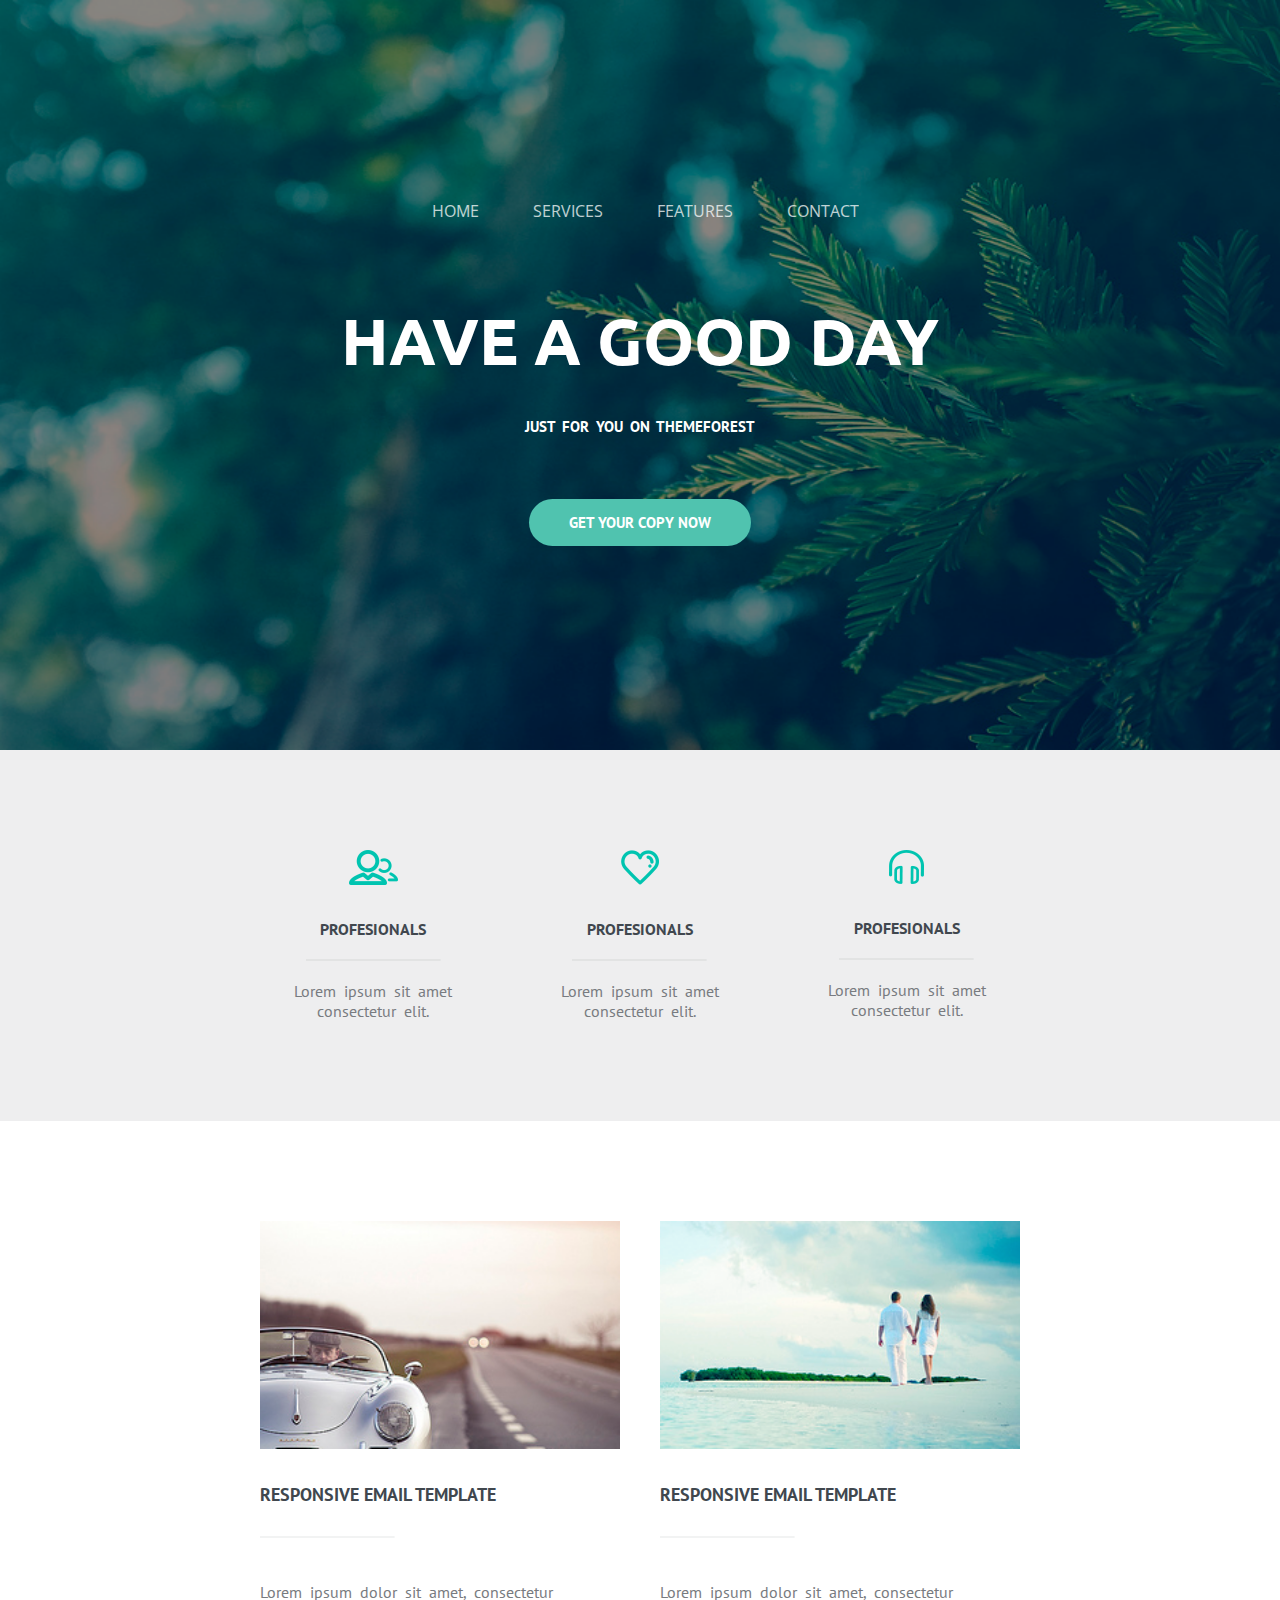
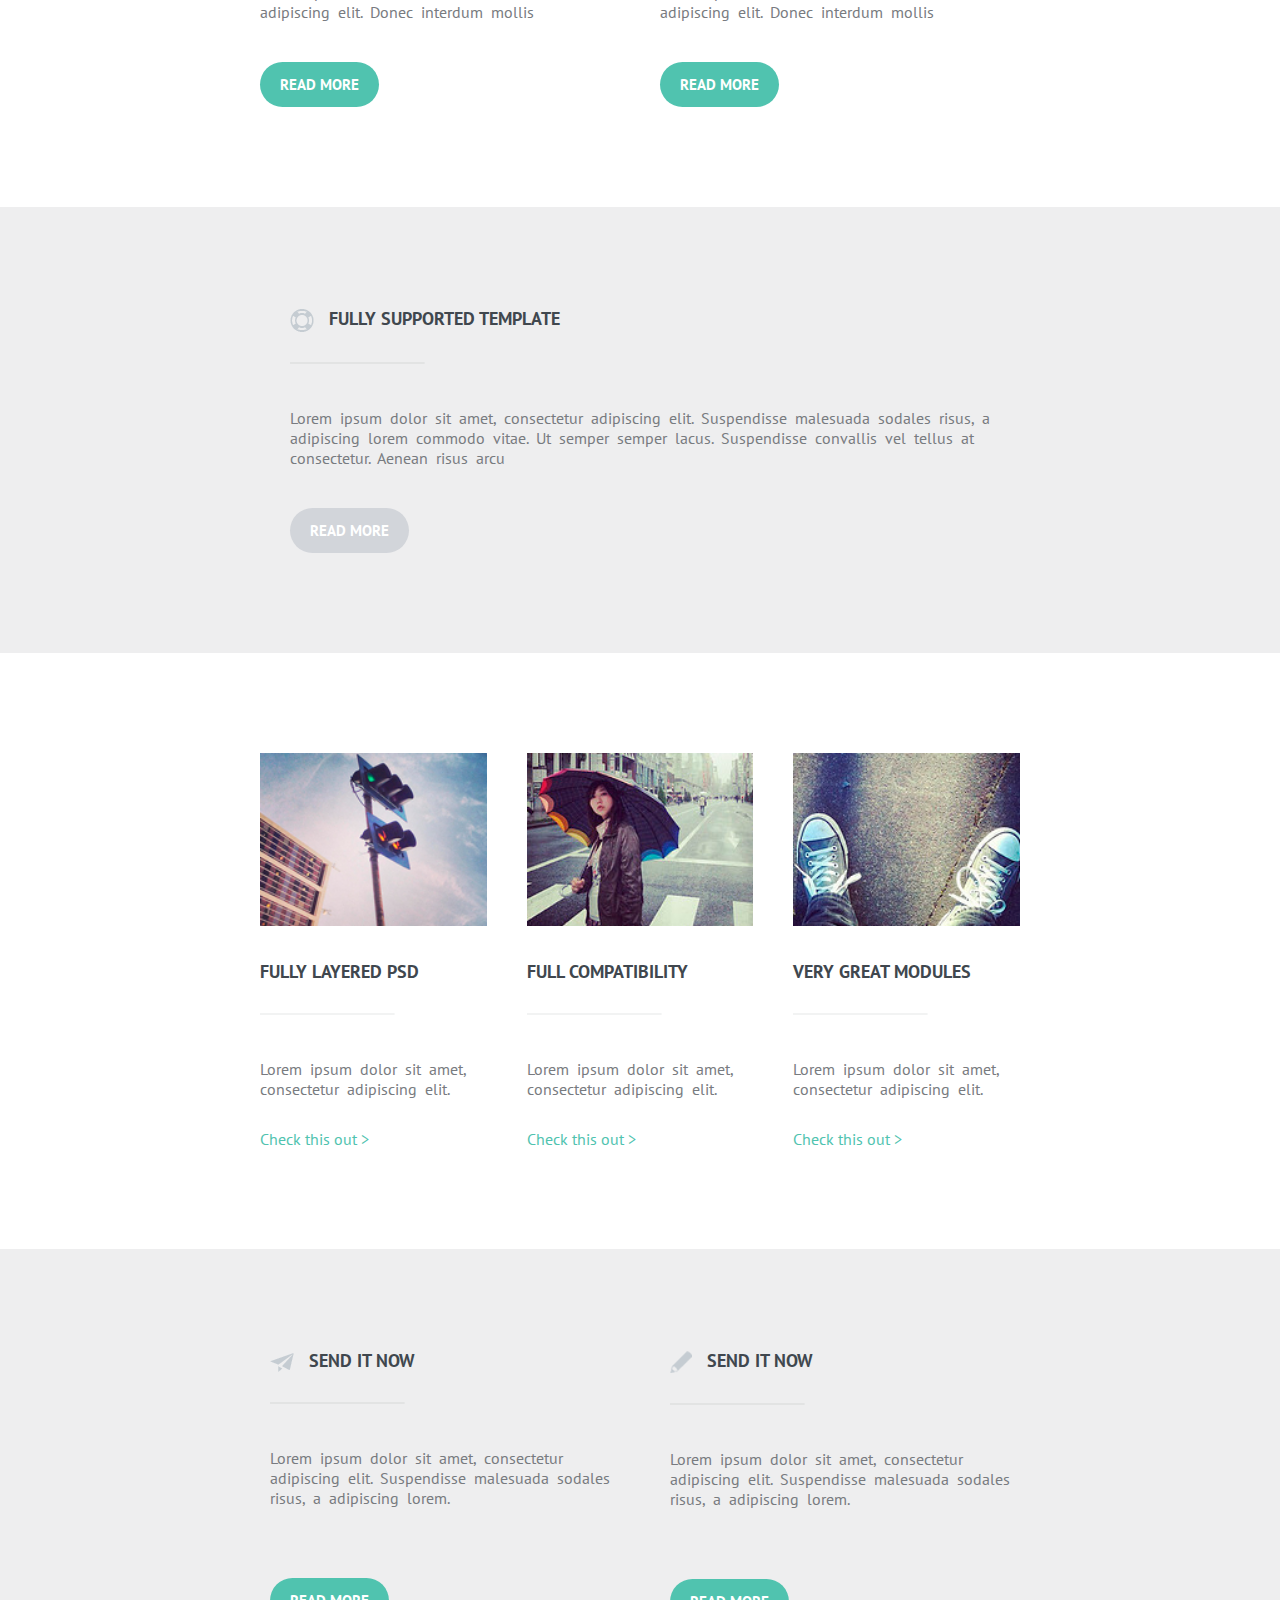
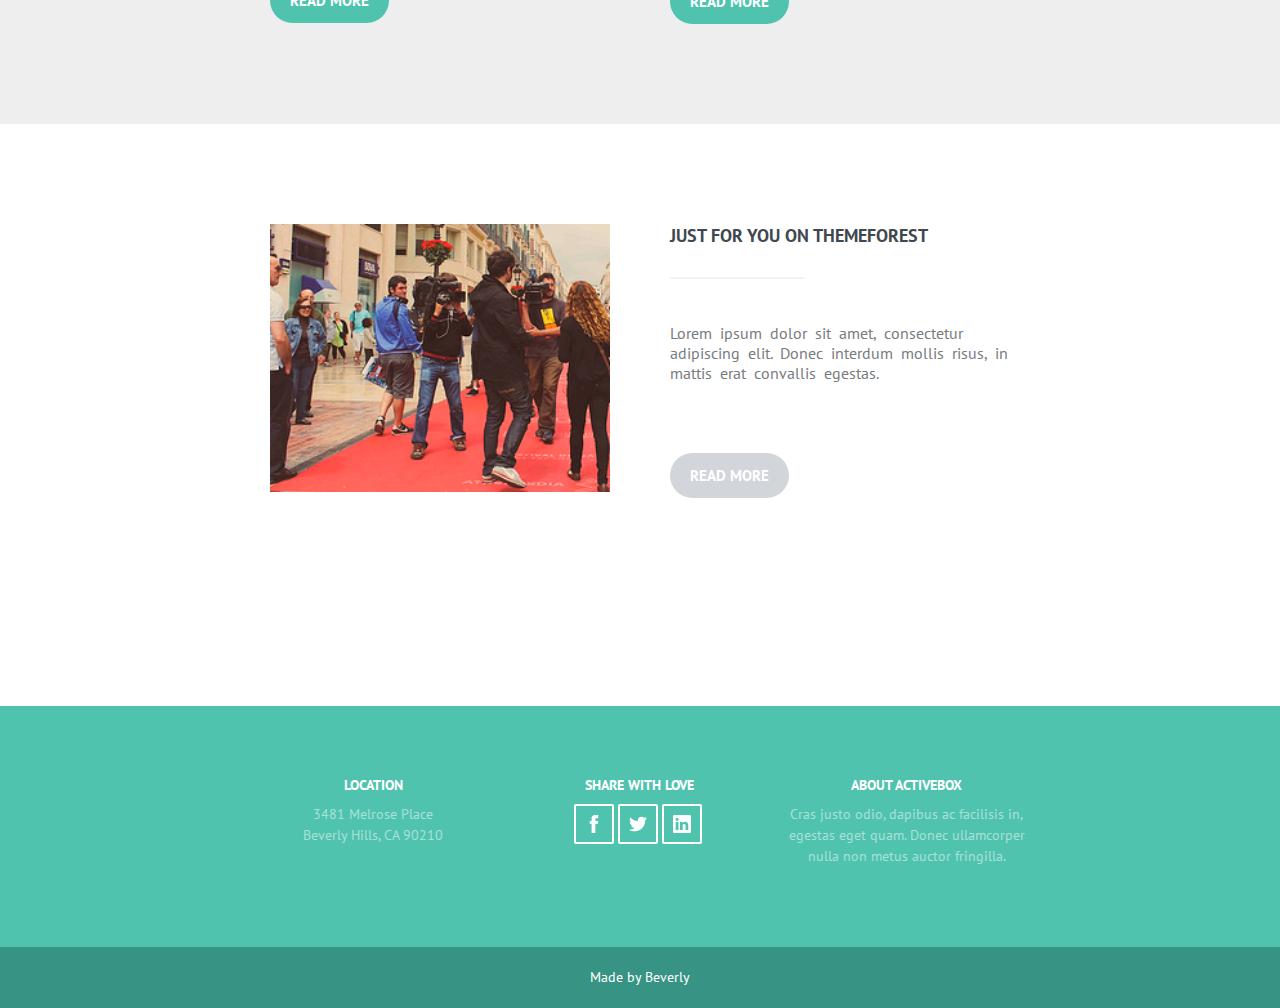
<file: портфолио/index.html>
<!doctype html>
<head>
<meta charset="utf-8">    
<link rel="stylesheet" href="css/style.css">
    <link href="https://fonts.googleapis.com/css2?family=Open+Sans:wght@600&family=PT+Sans:wght@400;700&family=Ubuntu:wght@700&display=swap" rel="stylesheet">
<title>SAD BOY</title>
<meta name="viewport" content="width=device-width, initial-scale=1">
    <script src="https://cdnjs.cloudflare.com/ajax/libs/jquery/3.5.1/jquery.js"></script>
</head>
<body>
    <svg style="display: none;">

    <symbol id="facebook" viewBox="0 0 430.113 430.114">
        <g>
            <path d="M158.081,83.3c0,10.839,0,59.218,0,59.218h-43.385v72.412h43.385v215.183h89.122V214.936h59.805
                c0,0,5.601-34.721,8.316-72.685c-7.784,0-67.784,0-67.784,0s0-42.127,0-49.511c0-7.4,9.717-17.354,19.321-17.354
                c9.586,0,29.818,0,48.557,0c0-9.859,0-43.924,0-75.385c-25.016,0-53.476,0-66.021,0C155.878-0.004,158.081,72.48,158.081,83.3z"/>
        </g>
    </symbol>

    <symbol id="twitter" viewBox="0 0 612 612">
        <g>
            <path d="M612,116.258c-22.525,9.981-46.694,16.75-72.088,19.772c25.929-15.527,45.777-40.155,55.184-69.411
                c-24.322,14.379-51.169,24.82-79.775,30.48c-22.907-24.437-55.49-39.658-91.63-39.658c-69.334,0-125.551,56.217-125.551,125.513
                c0,9.828,1.109,19.427,3.251,28.606C197.065,206.32,104.556,156.337,42.641,80.386c-10.823,18.51-16.98,40.078-16.98,63.101
                c0,43.559,22.181,81.993,55.835,104.479c-20.575-0.688-39.926-6.348-56.867-15.756v1.568c0,60.806,43.291,111.554,100.693,123.104
                c-10.517,2.83-21.607,4.398-33.08,4.398c-8.107,0-15.947-0.803-23.634-2.333c15.985,49.907,62.336,86.199,117.253,87.194
                c-42.947,33.654-97.099,53.655-155.916,53.655c-10.134,0-20.116-0.612-29.944-1.721c55.567,35.681,121.536,56.485,192.438,56.485
                c230.948,0,357.188-191.291,357.188-357.188l-0.421-16.253C573.872,163.526,595.211,141.422,612,116.258z"/>
        </g>
    </symbol>

    <symbol id="linkedin" viewBox="0 0 430.117 430.118">
        <g>
            <path  d="M398.355,0H31.782C14.229,0,0.002,13.793,0.002,30.817v368.471
                c0,17.025,14.232,30.83,31.78,30.83h366.573c17.549,0,31.76-13.814,31.76-30.83V30.817C430.115,13.798,415.904,0,398.355,0z
                 M130.4,360.038H65.413V165.845H130.4V360.038z M97.913,139.315h-0.437c-21.793,0-35.92-14.904-35.92-33.563
                c0-19.035,14.542-33.535,36.767-33.535c22.227,0,35.899,14.496,36.331,33.535C134.654,124.415,120.555,139.315,97.913,139.315z
                 M364.659,360.038h-64.966V256.138c0-26.107-9.413-43.921-32.907-43.921c-17.973,0-28.642,12.018-33.327,23.621
                c-1.736,4.144-2.166,9.94-2.166,15.728v108.468h-64.954c0,0,0.85-175.979,0-194.192h64.964v27.531
                c8.624-13.229,24.035-32.1,58.534-32.1c42.76,0,74.822,27.739,74.822,87.414V360.038z M230.883,193.99
                c0.111-0.182,0.266-0.401,0.42-0.614v0.614H230.883z"/>
        </g>
    </symbol>

</svg>
    
    
    
  <header class="header" id="header">
     
         <div class="header__inner">
           <nav class="nav" id="nav">
               <a class="nav__link" href="#" data-scroll="#intro">HOME</a>
               <a class="nav__link" href="#" data-scroll="#information">Services</a>
               <a class="nav__link" href="#" data-scroll="#gallery">Features</a>
               <a class="nav__link" href="#" data-scroll="#news">Contact</a>
             </nav>
            <button class="burger" type="button" id="navToggle">
                <span class="burger__item">Menu</span>
            </button>
         </div>
      
    </header>
    
    <div class="intro" id="intro">
         <div class="container">
             <div class="introInner">
             <h1 class="introTitle">
                 Have a good day
             </h1>
             <h2 class="introSubtitile">
                JUST FOR YOU ON THEMEFOREST    
             </h2>
             <a class="btn btn--green" href="#">Get your copy now</a>
             </div>
        </div>
    </div>
<div class="featBG">
    <div class="container">
        <div class="features" id="features">
            <div class="featuresItem">
                <img class="featuresImg" src="img/user.png" alt="">
                <h4 class="featuresTitle">Profesionals</h4>
                <img class="featuresLine" src="img/line.png">
                <div class="featuresText">Lorem ipsum sit amet consectetur elit.</div>
            </div>
            <div class="featuresItem">
                <img class="featuresImg" src="img/heart.png" alt="">
                <h4 class="featuresTitle">Profesionals</h4>
                <img class="featuresLine" src="img/line.png">
                <div class="featuresText">Lorem ipsum sit amet consectetur elit.</div>
            </div>
            <div class="featuresItem">
                <img class="featuresImg" src="img/headset.png" alt="">
                <h4 class="featuresTitle">Profesionals</h4>
                <img class="featuresLine" src="img/line.png">
                <div class="featuresText">Lorem ipsum sit amet consectetur elit.</div>
            </div>
        </div>
    </div>
</div>
    <div class="informationBG">
        <div class="container">
           <div class="information" id="information">
               <div class="informationItem">
                <img class="informationImg" src="img/car.png"alt="">
                <h4 class="informationTitle">Responsive email template</h4>
                <img class="informationLine" src="img/line.png">
                <div class="informationText">Lorem ipsum dolor sit amet, consectetur adipiscing elit. Donec interdum mollis</div>
                <a class="btnInf btn--green" href="#">Read more</a>
                </div>
               
               <div class="informationItem">
                <img class="informationImg" src="img/car2.png"alt="">
                <h4 class="informationTitle">Responsive email template</h4>
                <img class="informationLine" src="img/line.png">
                <div class="informationText">Lorem ipsum dolor sit amet, consectetur adipiscing elit. Donec interdum mollis</div>
                <a class="btnInf btn--green" href="#">Read more</a>
                </div>
            </div>
        </div>
    </div>
    <div class="supportedBG">
        <div class="container">
            <div class="supported">
               <div class="supportedItem">
                  
                  <h4 class="supportedTitle"><img class="supportedImg" src="img/help.png">Fully Supported template</h4>
                  <img class="supportedLine" src="img/line.png">
                   <div class="supportedText">Lorem ipsum dolor sit amet, consectetur adipiscing elit. Suspendisse malesuada sodales risus, a adipiscing lorem commodo vitae. Ut semper semper lacus. Suspendisse convallis vel tellus at consectetur. Aenean risus arcu</div>
                   <a class="btnInf btn--grey" href="#">Read more</a>
                </div>
            </div>
        </div>
    </div>
    <div class="galleryBG">
        <div class="container">
            <div class="gallery" id="gallery">
                <div class="galleryItem">
                     <img class="galleryImg" src="img/gallery.png">
                     <h4 class="galleryTitle">FULLY Layered PSD</h4>
                     <img class="galleryLine" src="img/line.png">
                     <div class="galleryText">Lorem ipsum dolor sit amet, consectetur adipiscing elit. </div>
                     <a class="goText" href="#">Check this out  ></a>
                </div>
                     <div class="galleryItem">
                     <img class="galleryImg" src="img/gallery2.png">
                     <h4 class="galleryTitle">FUll Compatibility</h4>
                     <img class="galleryLine" src="img/line.png">
                     <div class="galleryText">Lorem ipsum dolor sit amet, consectetur adipiscing elit. </div>
                     <a class="goText" href="#">Check this out  ></a>
                </div>
                     <div class="galleryItem">
                     <img class="galleryImg" src="img/gallery3.png">
                     <h4 class="galleryTitle">very great modules </h4>
                     <img class="galleryLine" src="img/line.png">
                     <div class="galleryText">Lorem ipsum dolor sit amet, consectetur adipiscing elit. </div>
                     <a class="goText" href="#">Check this out  ></a>
                </div>
            </div>
        </div>
    </div>
    <div class="toWriteBG">
        <div class="container">
            <div class="toWrite">
                <div class="toWriteItem">
                <h4 class="toWriteTitle"><img class="toWriteImg" src="img/teleg.png">SEND IT NOW</h4>
                <img class="toWriteLine" src="img/line.png">
                <div class="toWriteText">Lorem ipsum dolor sit amet, consectetur adipiscing elit. Suspendisse malesuada sodales risus, a adipiscing lorem. </div>
                <a class="btnInf btn--green">Read more</a>
            </div>
                 <div class="toWriteItem">
                <h4 class="toWriteTitle"><img class="toWriteImg" src="img/write.png">SEND IT NOW</h4>
                <img class="toWriteLine" src="img/line.png">
                <div class="toWriteText">Lorem ipsum dolor sit amet, consectetur adipiscing elit. Suspendisse malesuada sodales risus, a adipiscing lorem. </div>
                <a class="btnInf btn--green">Read more</a>
            </div>
         </div>
      </div>
    </div>  
    <div class="newsBG">
        <div class="container">
             <div class="news" id="news">
                 <div class="newsItem">
                    <img class="newsImg" src="img/news.png">
                 </div>
                 <div class="newsItem"> 
                   <h4 class="newsTitle">JUST FOR YOU ON THEMEFOREST</h4>
                   <img class="newsLine" src="img/line.png">
                   <div class="newsText">Lorem ipsum dolor sit amet, consectetur adipiscing elit. Donec interdum mollis risus, in mattis erat convallis egestas.</div>
                   <a class="btnInf btn--grey">Read more</a>
                 </div>
            </div>
        </div>
    </div>
   <footer class="footer">
    <div class="container">

        <div class="footer__inner">
            <div class="footer__block">
                <h4 class="footer__title">Location</h4>
                <address class="footer__address">
                    <div>3481 Melrose Place</div>
                    <div>Beverly Hills, CA 90210</div>
                </address>
            </div>

            <div class="footer__block">
                <h4 class="footer__title">Share with Love</h4>
                <div class="social  social--footer">
                    <a class="social__item" href="#" target="_blank">
                        <svg class="social__icon">
                            <use xlink:href="#facebook"></use>
                        </svg>
                    </a>
                    <a class="social__item" href="#" target="_blank">
                        <svg class="social__icon">
                            <use xlink:href="#twitter"></use>
                        </svg>
                    </a>
                    <a class="social__item" href="#" target="_blank">
                        <svg class="social__icon">
                            <use xlink:href="#linkedin"></use>
                        </svg>
                    </a>
                </div>
            </div>

            <div class="footer__block">
                <h4 class="footer__title">About ActiveBox</h4>
                <div class="footer__text">
                    <p>Cras justo odio, dapibus ac facilisis in, egestas eget quam. Donec ullamcorper nulla non metus auctor fringilla.</p>
                </div>
            </div>
        </div><!-- /.footer__inner -->

    </div><!-- /.container -->

    <div class="copyright">
        <div class="container">
            <div class="copyright__text">
                
                <div> <span>Made by Beverly</span></div>
            </div>
        </div>
    </div>
</footer>
    <script src="app.js">
</script>
</body>
</file>
<file: портфолио/css/style.css>
body{
    margin: 0;
    
    font-size: 13;
    font-family: 'PT Sans', sans-serif;
    color: #787b80;
}
*,
*:before,
*:after {
    box-sizing: border-box;
}
h1,h2,h3,h4,h5,h6{
    margin: 0;
}
p{
    margin: 0 0 10px 0;
}
a{
    
}
/* Social
===================*/

.social {
    display: flex;
}

.social--footer {
    justify-content: center;
}

.social__item {
    display: flex;
    justify-content: center;
    align-items: center;
    width: 40px;
    height: 40px;
    margin-right: 4px;

    background-color: #fff;
    border: 1px solid #e8ecee;

    transition: background .1s linear;
}

.social__item:hover {
    background-color: #e8ecee;
}

.social__item:hover .social__icon {
    fill: #000;
}

.social--footer .social__item {
    background-color: transparent;
    border-width: 2px;
    border-color: #fff;
    border-radius: 2px;
}

.social--footer .social__item:hover {
    background-color: #fff;
}

.social__icon {
    display: block;
    height: 18px;

    fill: #c6cacc;

    transition: fill .1s linear;
}

.social--footer .social__icon {
    fill: #fff;
}




/*---------------container--------------*/

.container{
    width: 100%;
    max-width: 800px;
    margin: 0 auto;
}

/*---------------header--------------*/




.header.fixed .header__inner{
    position: fixed;
    width: 100%;
    background-color: #50c3af;
    height: 80px;
    text-align: center;
    padding: 28px 0px;
    
}
.header{
    width: 100%;
    position: absolute;
    top: 0;
    left: 0;
    margin: 0 auto;
    z-index: 1000;
    height: 70px;
}
.header__inner{
    display: flex;
    justify-content: center;
    align-items: center;
    padding: 200px 0px; 
}


/*---------------Nav--------------*/
.nav{
  font-size: 13;
     
  font-family: 'Open Sans', sans-serif;
  text-transform: uppercase;
    
}
.nav__link{
    color: white;
    text-decoration: none;
    opacity: .75;
    margin-left: 50px;
    text-align: center;
}
.nav__link:first-child{
    margin-left: 10px;
}

.nav__link:hover{
    opacity: 1;
}



/*---------------Intro--------------*/


.introInner{
    width: 100%;
    
    margin: 0 auto;
    text-align: center;
    
}
.intro{
    display: flex;
    flex-direction: column;
    justify-content: center;
    height: 750px;
  
    background:url(../img/intro.jpg);
    background-repeat: no-repeat;
    background-size: cover;
    background-size: 100% 120%;
}


.introTitle{
    font-family: 'Ubuntu', sans-serif;
    font-size: 65px;
    text-transform: uppercase;
    color: #fff;
    margin-top: 100px;
    line-height: 1.1;
    font-weight: 700;
    text-align: center;
}
.introSubtitile{
    text-align: center;
    margin-top: 40px; 
    font-family: 'PT Sans', sans-serif;
    word-spacing: 3px;
    font-size: 15px;
    color: #fff;
    line-height: 1.5;
    margin-bottom: 60px;
}




/*---------------Buttons--------------*/


.btn{
    display: inline-block;
    vertical-align: top;
    font-size: 15px;
    font-family: 'PT Sans', sans-serif;
    color: #fff;
    border: 0;
    cursor: pointer;
    text-transform: uppercase;
    text-decoration: none;
    padding: 14px 40px;
    border-radius: 50px;
    font-weight: 700;
    
    transition: background .1s linear;
}

.btnInf{
    display: inline-block;
    vertical-align: top;
    font-size: 15px;
    color: #fff;
    border: 0;
    font-family: 'PT Sans', sans-serif;
    cursor: pointer;
    text-transform: uppercase;
    text-decoration: none;
    padding: 13px 20px;
    border-radius: 50px;
    font-weight: 700;
    margin-top: 40px;
    transition: background .1s linear;
}



.btn--green{
    background-color: #50c3af;
}

.btn--grey{
    background-color: #d2d5da;
}

.btn--grey:hover{
    background-color: #3b8f80;
}
.btn--green:hover{
    background-color: #3b8f80;
}




/*---------------Features--------------*/

.featBG{
    display: flex;
    width: 100%;
    background-color: #eeeeef;
}

.features{
    display: flex;
    margin: 100px 0;
    flex-wrap: wrap;   
}
.featuresItem{
    width: 33.33333%;
    text-align: center;
    padding: 0 20px;
    
}

.featuresTitle{
    margin-bottom: 20px;
    text-transform: uppercase;
    color: #40474e;
    font-weight: bold;
    
  
}
.featuresImg{
   margin-bottom: 30px;
}

.featuresLine{
   margin: 0 auto;
   display: flex;
   justify-content: center;
   margin-bottom: 20px;
}
.featuresText{
   word-spacing: 4px;
   font-size: 16px; 
}



/*---------------Information--------------*/

.informationBG{
    display: flex;
    width: 100%;
    background-color: #fff;
}
.information{
    display: flex;
    margin: 100px 0;
    
    flex-wrap: wrap; 
}
.informationItem{
    width: 50%;
  
    padding: 0 20px;
}
.informationImg{
    width: 100%;
    margin-bottom: 30px; 
}
.informationTitle{
    font-size: 18px;
    text-transform: uppercase;
    margin-bottom: 30px;
    color: #40474e;
}
.informationLine{
  margin-bottom: 40px;  
}
.informationText{

   word-spacing: 4px;
   font-size: 16px; 
}



/*---------------Supported--------------*/

.supportedBG{
    display: flex;
    width: 100%;
    background-color: #eeeeef;
}
.supported{
    display: flex;
    margin: 100px 0;
}

.supportedItem{
    width: 100%;
    padding: 0 50px;
}
.supportedImg{
    margin-right: 15px;
    vertical-align: middle;
 
}
.supportedTitle{
   
   font-size: 18px;
   text-transform: uppercase;
   margin-bottom: 30px;
   color: #40474e;
}
.supportedLine{
   margin-bottom: 40px;  
}
.supportedText{
   word-spacing: 4px;
   font-size: 16px;
}

/*---------------Gallery--------------*/

.galleryBG{
    display: flex;
    width: 100%;
    background-color: #fff;
}

.gallery{
    display: flex;
    margin: 100px 0;
    flex-wrap: wrap;   
}
.galleryItem{
    width: 33.33333%;
    padding: 0 20px;
}

.galleryImg{
     width: 100%;
     margin-bottom: 30px; 
}
.galleryTitle{
    font-size: 18px;
    text-transform: uppercase;
    margin-bottom: 30px;
    color: #40474e;
}
.galleryLine{
    margin-bottom: 40px;
}
.galleryText{
    word-spacing: 4px;
    font-size: 16px; 
    margin-bottom: 30px;
}
.goText{
    font-size: 16px;
    color: #50c3af;
    text-decoration: none;
}

/*---------------ToWrite--------------*/


.toWriteBG{
    display: flex;
    width: 100%;
    background-color: #eeeeef;
}
.toWrite{
    display: flex;
    margin: 100px 0;
    flex-wrap: wrap;   
}

.toWriteItem{
    width: 50%;
    padding: 0 30px;
}

.toWriteTitle{
   font-size: 18px;
   text-transform: uppercase;
   margin-bottom: 30px;
   color: #40474e;
}
.toWriteImg{
    margin-right: 15px;
    vertical-align: middle;
}
.toWriteLine{
    margin-bottom: 40px;
}

.toWriteText{
    word-spacing: 4px;
    font-size: 16px; 
    margin-bottom: 30px;
}


/*---------------News--------------*/

.newsBG{
    display: flex;
    width: 100%;
    background-color: #fff;
}
.news{
    display: flex;
    margin: 100px 0;
    flex-wrap: wrap;   
}
.newsItem{
    width: 50%;
    padding: 0 30px;
}
.newsImg{
     width: 100%;
     margin-bottom: 30px; 
}
.newsTitle{
   font-size: 18px;
   text-transform: uppercase;
   margin-bottom: 30px;
   color: #40474e;
}
.newsLine{
    margin-bottom: 40px;
}
.newsText{
    word-spacing: 4px;
    font-size: 16px; 
    margin-bottom: 30px;
}

/*---------------footer--------------*/

.footer {
    margin-top: 80px;
    background-color: #50c3af;
}

.footer__inner {
    display: flex;
    flex-wrap: wrap;
    padding: 70px 0;
}

.footer__block {
    width: 33.33333%;
    padding: 0 15px;

    text-align: center;
}

.footer__title {
    margin-bottom: 10px;

    font-size: 14px;
    font-weight: 700;
    color: #fff;
    text-transform: uppercase;
}

.footer__address {
    font-size: 14px;
    line-height: 1.5;
    font-style: normal;
    color: rgba(255, 255, 255, .5);
}

.footer__text {
    font-size: 14px;
    line-height: 1.5;
    color: rgba(255, 255, 255, .5);
}



/* Copyright
===================*/

.copyright {
    padding: 20px 0;

    background-color: #379383;
}

.copyright__text {
    text-align: center;
    font-size: 14px;
    line-height: 1.5;
    color: #808080;
}

.copyright__text span {
    color: #fff;
}

.burger {
    display: none;
    padding: 9px 2px;

    background: none;
    border: 0;
    cursor: pointer;
}

.burger__item {
    display: block;
    width: 28px;
    height: 3px;

    background-color: #fff;

    font-size: 0;
    color: transparent;

    position: relative;
}

.burger__item:before,
.burger__item:after {
    content: "";
    height: 100%;

    background-color: #fff;

    position: absolute;
    right: 0;
    z-index: 1;
}

.burger__item:before {
    width: 30px;
    top: -8px;
}

.burger__item:after {
    width: 26px;
    bottom: -8px;
}

/*---------------Media--------------*/

@media (max-width: 1200px){
    .introTitle{
        font-size: 65px;
    }
}

@media(max-width: 650px){
    .header{
        height: auto;
    }
    body{
        width: 100%;
    }
  .nav {
        display: none;
        width: 100%;
        flex-direction: column;

        background-color: #50c3a0;
        text-align: right;

        position: absolute;
        top: 100%;
        right: 0;
    }
     .nav.show {
        display: flex;
    }
    .nav__link{
      text-align: right; 
        flex-direction: column;
        margin-right: 5px;
    }
    .burger{
      
        
        padding: 20px 0px;
        display: block;
    }
    .header__inner{
        width: 100%;
        padding: 0px 0px;
        background-color:#50c3af;
    }
    .burger__item{
        margin-left: 10px;
    }
    
    .intro{
        width: 100%;
    }
    .introTitle{
        font-size: 40px;
    }
    .featuresItem{
        width: 100%;
        margin-bottom: 40px;
    }
    .informationItem{
        width: 100%;
        margin-bottom: 40px;
    }
    
    .galleryItem{
        width: 100%;
        margin-bottom: 60px; 
    }
    .toWriteItem{
        width: 100%;
        
    }
    .toWriteItem:last-child{
        width: 100%;
        margin-top: 100px; 
    }
    .newsItem{
        width: 100%;
        margin: 20px;
    }
}
</file>
